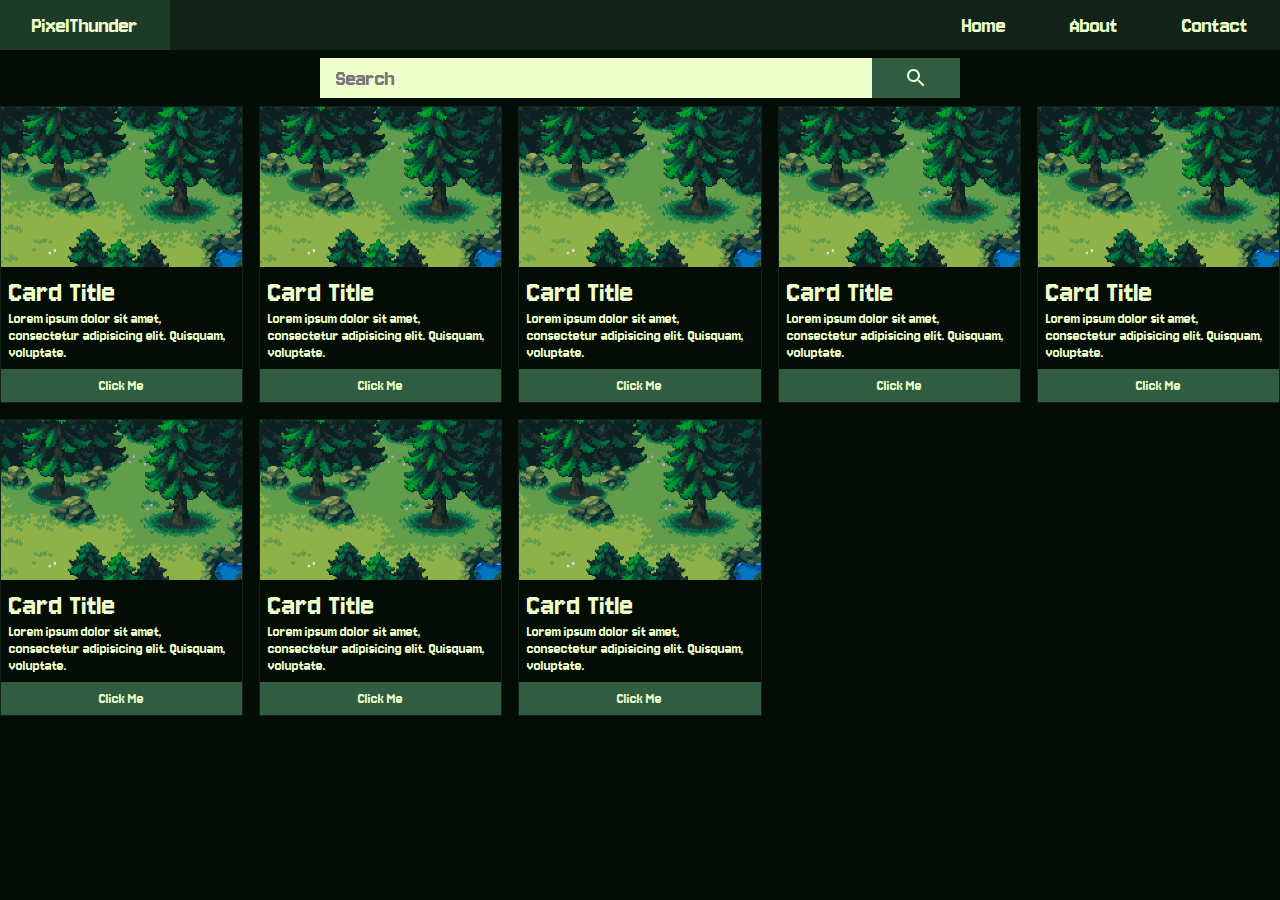
<file: index.html>
<!DOCTYPE html>
<html lang="en">
  <head>
    <meta charset="UTF-8" />
    <meta name="viewport" content="width=device-width, initial-scale=1.0" />
    <link rel="stylesheet" href="style.css" />

    <link rel="preconnect" href="https://fonts.googleapis.com" />
    <link rel="preconnect" href="https://fonts.gstatic.com" crossorigin />
    <link
      href="https://fonts.googleapis.com/css2?family=Jersey+10&display=swap"
      rel="stylesheet"
    />

    <title>Style Journey</title>
  </head>
  <body>
    <nav>
      <ul class="sideNav">
        <li onclick="toggleSideNav(false)">
          <a href="#"
            ><svg
              xmlns="http://www.w3.org/2000/svg"
              height="1.5rem"
              viewBox="0 0 24 24"
              width="1.5rem"
              fill="#eeffcc"
            >
              <path d="M0 0h24v24H0z" fill="none" />
              <path
                d="M19 6.41L17.59 5 12 10.59 6.41 5 5 6.41 10.59 12 5 17.59 6.41 19 12 13.41 17.59 19 19 17.59 13.41 12z"
              /></svg
          ></a>
        </li>
        <li><a href="#">Home</a></li>
        <li><a href="./griddemo.html">About</a></li>
        <li><a href="#">Contact</a></li>
      </ul>
      <ul>
        <li><a href="#">PixelThunder</a></li>
        <li class="hideOnMobile"><a href="#">Home</a></li>
        <li class="hideOnMobile"><a href="#">About</a></li>
        <li class="hideOnMobile"><a href="#">Contact</a></li>
        <li class="menu__button" onclick="toggleSideNav(true)">
          <a href="#"
            ><svg
              xmlns="http://www.w3.org/2000/svg"
              height="1.5rem"
              viewBox="0 0 24 24"
              width="1.5rem"
              fill="#eeffcc"
            >
              <path d="M0 0h24v24H0z" fill="none" />
              <path d="M3 18h18v-2H3v2zm0-5h18v-2H3v2zm0-7v2h18V6H3z" /></svg
          ></a>
        </li>
      </ul>
    </nav>
    <div class="searchBar">
      <input class="search__input" type="text" placeholder="Search" />
      <div class="search__action">
        <div class="search__button"><svg xmlns="http://www.w3.org/2000/svg" height="24px" viewBox="0 0 24 24" width="24px" fill="#eeffcc"><path d="M0 0h24v24H0z" fill="none"/><path d="M15.5 14h-.79l-.28-.27C15.41 12.59 16 11.11 16 9.5 16 5.91 13.09 3 9.5 3S3 5.91 3 9.5 5.91 16 9.5 16c1.61 0 3.09-.59 4.23-1.57l.27.28v.79l5 4.99L20.49 19l-4.99-5zm-6 0C7.01 14 5 11.99 5 9.5S7.01 5 9.5 5 14 7.01 14 9.5 11.99 14 9.5 14z"/></svg></div>
      </div>
    </div>
    <div class="cardList">
      <div class="card">
        <div class="card__image"></div>

        <div class="card__content">
          <h1 class="card__title">Card Title</h1>
          <p class="card__text">
            Lorem ipsum dolor sit amet, consectetur adipisicing elit. Quisquam,
            voluptate.
          </p>
        </div>
        <div class="card__action">
          <div class="card__button">Click Me</div>
        </div>
      </div>

      <div class="card">
        <div class="card__image"></div>

        <div class="card__content">
          <h1 class="card__title">Card Title</h1>
          <p class="card__text">
            Lorem ipsum dolor sit amet, consectetur adipisicing elit. Quisquam,
            voluptate.
          </p>
        </div>
        <div class="card__action">
          <div class="card__button">Click Me</div>
        </div>
      </div>

      <div class="card">
        <div class="card__image"></div>

        <div class="card__content">
          <h1 class="card__title">Card Title</h1>
          <p class="card__text">
            Lorem ipsum dolor sit amet, consectetur adipisicing elit. Quisquam,
            voluptate.
          </p>
        </div>
        <div class="card__action">
          <div class="card__button">Click Me</div>
        </div>
      </div>

      <div class="card">
        <div class="card__image"></div>

        <div class="card__content">
          <h1 class="card__title">Card Title</h1>
          <p class="card__text">
            Lorem ipsum dolor sit amet, consectetur adipisicing elit. Quisquam,
            voluptate.
          </p>
        </div>
        <div class="card__action">
          <div class="card__button">Click Me</div>
        </div>
      </div>
      <div class="card">
        <div class="card__image"></div>

        <div class="card__content">
          <h1 class="card__title">Card Title</h1>
          <p class="card__text">
            Lorem ipsum dolor sit amet, consectetur adipisicing elit. Quisquam,
            voluptate.
          </p>
        </div>
        <div class="card__action">
          <div class="card__button">Click Me</div>
        </div>
      </div>
      <div class="card">
        <div class="card__image"></div>

        <div class="card__content">
          <h1 class="card__title">Card Title</h1>
          <p class="card__text">
            Lorem ipsum dolor sit amet, consectetur adipisicing elit. Quisquam,
            voluptate.
          </p>
        </div>
        <div class="card__action">
          <div class="card__button">Click Me</div>
        </div>
      </div>
      <div class="card">
        <div class="card__image"></div>

        <div class="card__content">
          <h1 class="card__title">Card Title</h1>
          <p class="card__text">
            Lorem ipsum dolor sit amet, consectetur adipisicing elit. Quisquam,
            voluptate.
          </p>
        </div>
        <div class="card__action">
          <div class="card__button">Click Me</div>
        </div>
      </div>

      <div class="card">
        <div class="card__image"></div>

        <div class="card__content">
          <h1 class="card__title">Card Title</h1>
          <p class="card__text">
            Lorem ipsum dolor sit amet, consectetur adipisicing elit. Quisquam,
            voluptate.
          </p>
        </div>
        <div class="card__action">
          <div class="card__button">Click Me</div>
        </div>
      </div>
    </div>
  </body>
  <script src="script.js"></script>
</html>
</file>
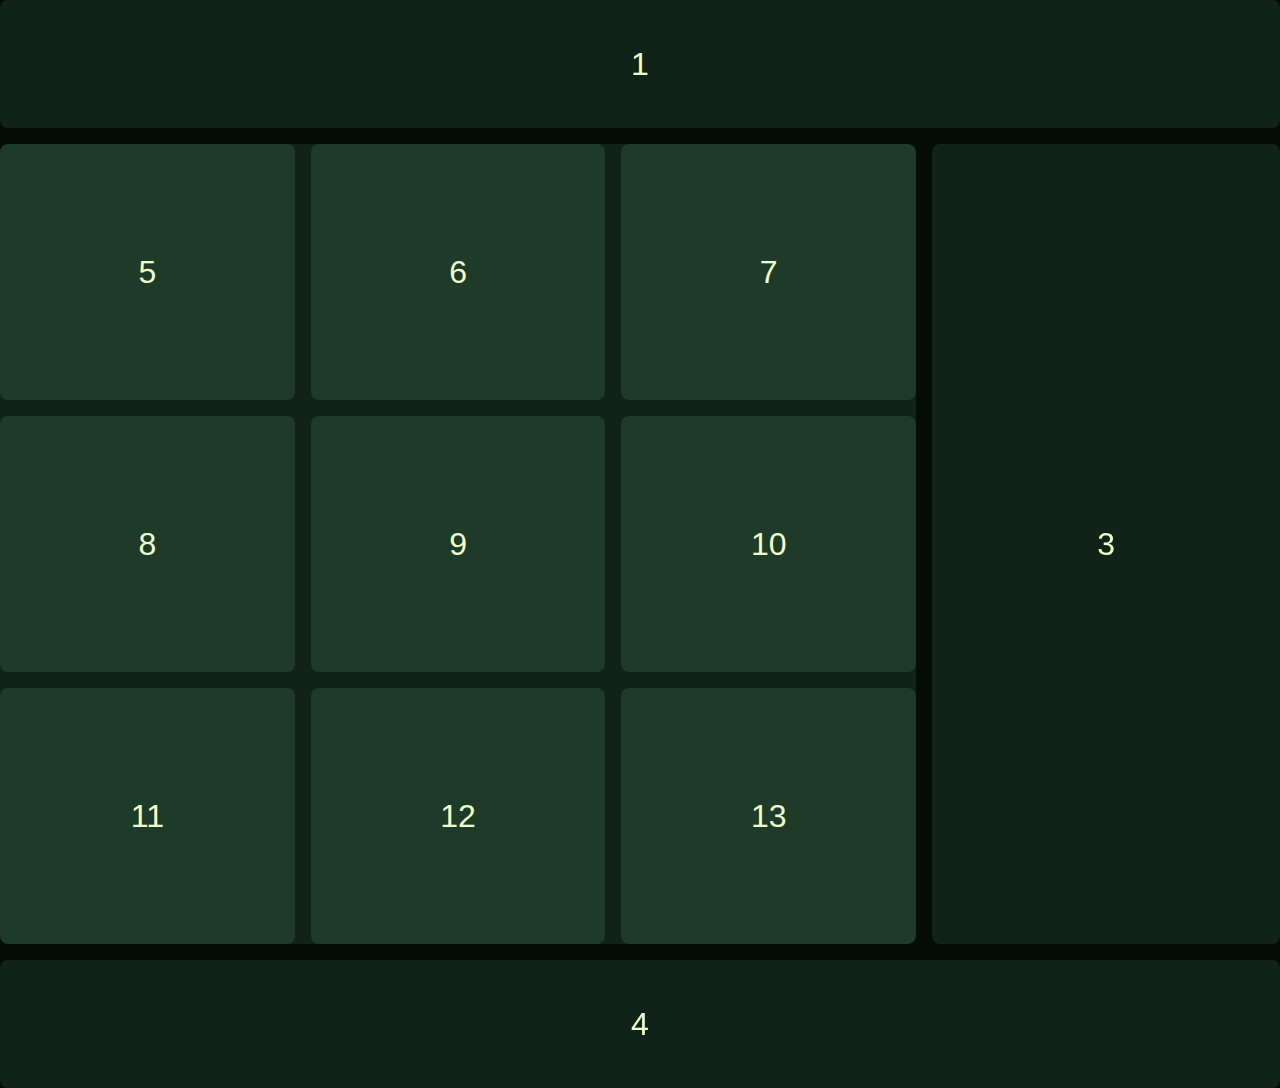
<file: griddemo.html>
<!DOCTYPE html>
<html lang="en">
<head>
    <meta charset="UTF-8">
    <meta name="viewport" content="width=device-width, initial-scale=1.0">
    <link rel="stylesheet" href="style.css">
    <link rel="stylesheet" href="grid.css">
    <title>Grid Layout</title>
</head>
<body>
    <div class="container">
        <div class="item item1">1</div>
        <div class="item item2">
            <div class="item2__item">5</div>
            <div class="item2__item">6</div>
            <div class="item2__item">7</div>
            <div class="item2__item">8</div>
            <div class="item2__item">9</div>
            <div class="item2__item">10</div>
            <div class="item2__item">11</div>
            <div class="item2__item">12</div>
            <div class="item2__item">13</div>
            <div class="item2__item">14</div>
            <div class="item2__item">15</div>
            <div class="item2__item">16</div>
            <div class="item2__item">17</div>
            <div class="item2__item">18</div>   
        </div>
        <div class="item item3">3</div>
        <div class="item item4">4</div>

    </div>
</body>
</html>
</file>
<file: style.css>
:root {
  --color-1: #040c06;
  --color-2: #112318;
  --color-3: #1e3a29;
  --color-4: #305d42;
  --color-5: #4d8061;
  --color-6: #89a257;
  --color-7: #bedc7f;
  --color-8: #eeffcc;
}

* {
  margin: 0;
  padding: 0;

  font-family: "Jersey 10", sans-serif;
  font-weight: 400;
  font-style: normal;
}

body {
  background-color: var(--color-1);
  color: var(--color-8);

  min-height: 100vh;
}

nav{
  background-color: var(--color-2);
  position: sticky;
  width: 100%;
  z-index: 1000;
}
nav ul{
  width: 100%;
  list-style: none;
  display: flex;
  justify-content: flex-end;
  align-items: center;
}
nav li{
  height: 50px;  
}

nav a{
  height: 100%;
  padding: 0 2rem;
  text-decoration: none;
  display: flex;
  align-items: center;
  color: var(--color-8);

  font-size: 1.5rem;
}
nav a:hover{
  background-color: var(--color-3);
}

nav li:first-child{
  margin-right: auto;
}

.searchBar {
  display: flex;
  justify-content: center;
  padding: 0.5rem 0; /* Thêm padding để tránh input bị dính sát viền */
  margin: 0 auto; /* Canh giữa mặc định */
}

/* Medium screen (từ 528px trở lên) */
@media (min-width: 528px) {
  .searchBar {
    max-width: 70%; /* Thu hẹp input box trên màn hình lớn hơn */
    margin: 0 auto; /* Giữ cho nó luôn nằm giữa */
  }
}

/* Large screen (từ 1024px trở lên) */
@media (min-width: 1024px) {
  .searchBar {
    max-width: 50%;
    margin: 0 auto; /* Tăng margin để đẹp hơn trên màn hình lớn */
  }
}

.searchBar .search__input{
  width: 100%;
  height: 2.5rem;

  font-size: 1.5rem;
  padding-left: 1rem;

  border: none;
  outline: none;
  background: var(--color-8);


}
.searchBar .search__action .search__button{
  height: 100%;
  padding : 0 2rem;
  display: flex;
  justify-content: center;
  align-items: center;
  background-color: var(--color-4);
  cursor: pointer;
}

@media (max-width: 528px) {
  .searchBar .search__action .search__button{
    padding: 0 1rem;
  }
}
.searchBar .search__action .search__button:hover{
  background-color: var(--color-3);
}
.searchBar .search__action .search__button:active{
  background-color: var(--color-2);
}

.sideNav{
  position: fixed;
  top: 0;
  right: 0;
  height: 100vh;
  width: 16rem;
  background-color: #112318e3;

  display: none;

  flex-direction: column;
  justify-content: flex-start;
  align-self: flex-start;
}

.sideNav li{
  width: 100%;
}
.sideNav a{
  width: 100%;
}
.menu__button{
  display: none;
}

@media (max-width: 528px){
  .hideOnMobile{
    display: none;
  }
  .menu__button{
    display: block;
  }
}
@media (max-width: 400px){
  .sideNav{
    width: 100%;
  }
}

.gridContainer{
  display: grid;
  grid-area: "head head head" "content" "footer footer footer";
  grid-template-rows: 3rem auto 3rem;
}

.head{
  grid-area: head;
}

.cardList{
  grid-area: content;
}


.cardList {
  display: grid;
  grid-template-columns: repeat(auto-fit, minmax(15rem, 1fr));
  gap: 1rem;
  justify-content: center;
}
.card {
  max-width: 100%;
  display: flex;
  flex-direction: column;
  border: 1px solid var(--color-2);
}

.card__image {
  width: 100%;
  height: 10rem;
  background-size: cover;
  background-position: center;
  object-fit: cover;
  background-image: url("./PlaceHolder.png");
}

.card__content {
  padding: 0.5rem;
}

.card__action {
  display: flex;
  align-items: center;
}
.card__button {
  width: 100%;
  padding: 0.5rem 1rem;
  background-color: var(--color-4);
  display: inline-block;
  text-align: center;
  cursor: pointer;
}
.card__button:hover {
  background-color: var(--color-3);
}
.card__button:active {
  background-color: var(--color-2);
}
</file>
<file: grid.css>
.container {
  height: 100vh;
  display: grid;
  grid-template-areas:
    "head head head "
    "content content list"
    "footer footer footer ";
  grid-template-rows: 8rem 50rem 8rem;
  gap: 1rem;
}

@media (max-width: 412px) {
  .container {
    grid-template-areas:
      "head head head"
      "content content content"
      "list list list"
      "footer footer footer";
    grid-template-rows: 8rem auto auto 8rem;
  }
}

.item {
  display: flex;
  justify-content: center;
  align-items: center;
  background-color: var(--color-2);
  color: var(--color-8);
  font-size: 2rem;
  border-radius: 0.5rem;
}

.item1 {
  grid-area: head;
}
.item2 {
  grid-area: content;
  display: grid;
  grid-template-columns: repeat(auto-fit, minmax(16rem, 1fr));
  align-items: flex-start;
  justify-content: flex-start;
  gap: 1rem;
  overflow-y: auto;
  max-height: 100%;
  scrollbar-width: none;
}

.item2__item{
    background-color: var(--color-3);
    display: flex;
    justify-content: center;
    align-items: center;
    border-radius: .5rem;
    height: 16rem;
    width: 100%;
}

.item3 {
  grid-area: list;
}
.item4 {
  grid-area: footer;
}
</file>
